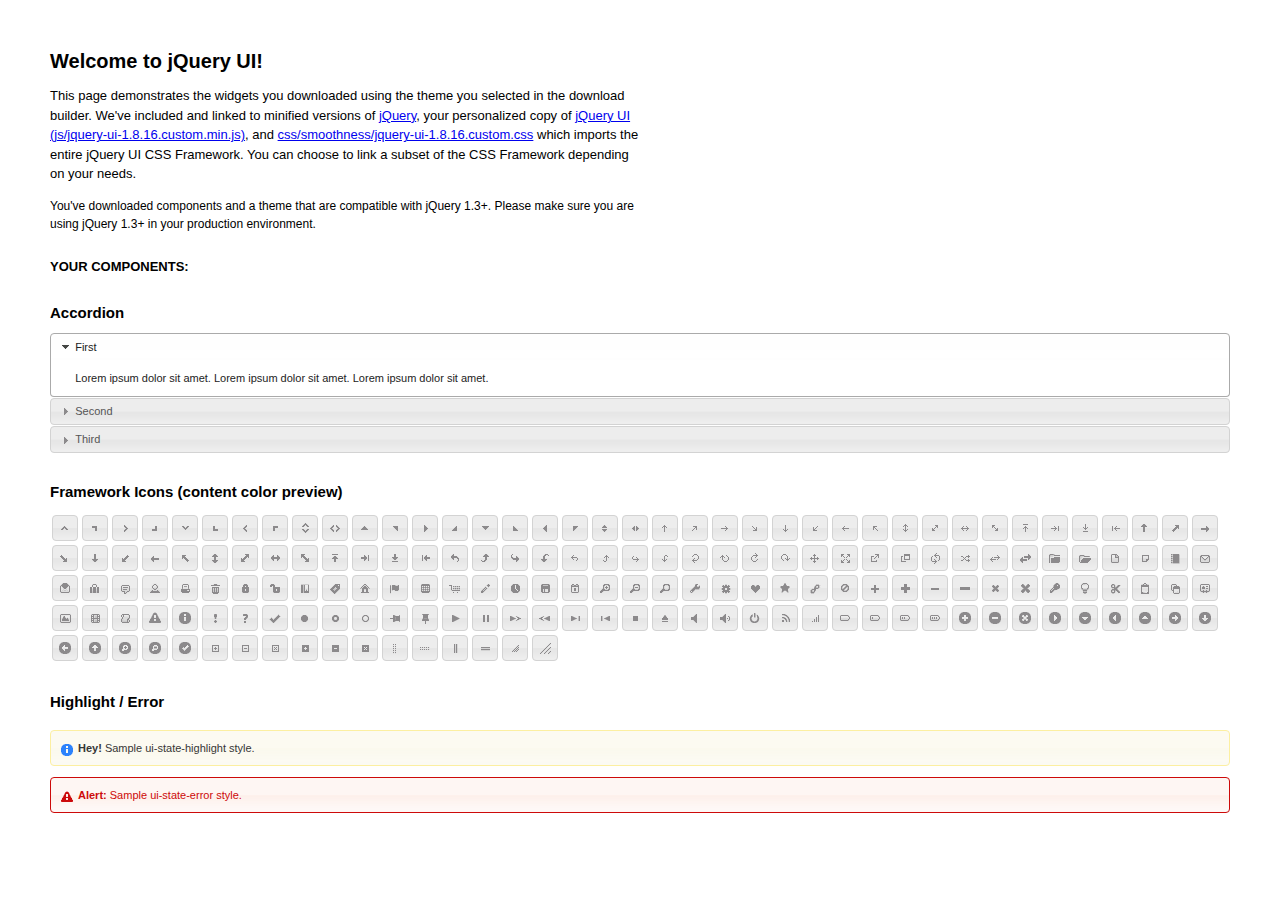
<file: js/jquery-ui-1.8.16.custom/index.html>
<!DOCTYPE html>
<html>
	<head>
		<meta http-equiv="Content-Type" content="text/html; charset=iso-8859-1" />
		<title>jQuery UI Example Page</title>
		<link type="text/css" href="css/smoothness/jquery-ui-1.8.16.custom.css" rel="stylesheet" />	
		<script type="text/javascript" src="js/jquery-1.6.2.min.js"></script>
		<script type="text/javascript" src="js/jquery-ui-1.8.16.custom.min.js"></script>
		<script type="text/javascript">
			$(function(){

				// Accordion
				$("#accordion").accordion({ header: "h3" });
				
				//hover states on the static widgets
				$('#dialog_link, ul#icons li').hover(
					function() { $(this).addClass('ui-state-hover'); }, 
					function() { $(this).removeClass('ui-state-hover'); }
				);
				
			});
		</script>
		<style type="text/css">
			/*demo page css*/
			body{ font: 62.5% "Trebuchet MS", sans-serif; margin: 50px;}
			.demoHeaders { margin-top: 2em; }
			#dialog_link {padding: .4em 1em .4em 20px;text-decoration: none;position: relative;}
			#dialog_link span.ui-icon {margin: 0 5px 0 0;position: absolute;left: .2em;top: 50%;margin-top: -8px;}
			ul#icons {margin: 0; padding: 0;}
			ul#icons li {margin: 2px; position: relative; padding: 4px 0; cursor: pointer; float: left;  list-style: none;}
			ul#icons span.ui-icon {float: left; margin: 0 4px;}
		</style>	
	</head>
	<body>
	<h1>Welcome to jQuery UI!</h1>
	<p style="font-size: 1.3em; line-height: 1.5; margin: 1em 0; width: 50%;">This page demonstrates the widgets you downloaded using the theme you selected in the download builder. We've included and linked to minified versions of <a href="js/jquery-1.6.2.min.js">jQuery</a>, your personalized copy of <a href="js/jquery-ui-1.8.16.custom.min.js">jQuery UI (js/jquery-ui-1.8.16.custom.min.js)</a>, and <a href="css/smoothness/jquery-ui-1.8.16.custom.css">css/smoothness/jquery-ui-1.8.16.custom.css</a> which imports the entire jQuery UI CSS Framework. You can choose to link a subset of the CSS Framework depending on your needs. </p>
	<p style="font-size: 1.2em; line-height: 1.5; margin: 1em 0; width: 50%;">You've downloaded components and a theme that are compatible with jQuery 1.3+. Please make sure you are using jQuery 1.3+ in your production environment.</p>	

	<p style="font-weight: bold; margin: 2em 0 1em; font-size: 1.3em;">YOUR COMPONENTS:</p>
		
		<!-- Accordion -->
		<h2 class="demoHeaders">Accordion</h2>
		<div id="accordion">
			<div>
				<h3><a href="#">First</a></h3>
				<div>Lorem ipsum dolor sit amet. Lorem ipsum dolor sit amet. Lorem ipsum dolor sit amet.</div>
			</div>
			<div>
				<h3><a href="#">Second</a></h3>
				<div>Phasellus mattis tincidunt nibh.</div>
			</div>
			<div>
				<h3><a href="#">Third</a></h3>
				<div>Nam dui erat, auctor a, dignissim quis.</div>
			</div>
		</div>
			
				
				
		<h2 class="demoHeaders">Framework Icons (content color preview)</h2>
		<ul id="icons" class="ui-widget ui-helper-clearfix">
		
		<li class="ui-state-default ui-corner-all" title=".ui-icon-carat-1-n"><span class="ui-icon ui-icon-carat-1-n"></span></li>
		<li class="ui-state-default ui-corner-all" title=".ui-icon-carat-1-ne"><span class="ui-icon ui-icon-carat-1-ne"></span></li>
		<li class="ui-state-default ui-corner-all" title=".ui-icon-carat-1-e"><span class="ui-icon ui-icon-carat-1-e"></span></li>
		
		<li class="ui-state-default ui-corner-all" title=".ui-icon-carat-1-se"><span class="ui-icon ui-icon-carat-1-se"></span></li>
		<li class="ui-state-default ui-corner-all" title=".ui-icon-carat-1-s"><span class="ui-icon ui-icon-carat-1-s"></span></li>
		<li class="ui-state-default ui-corner-all" title=".ui-icon-carat-1-sw"><span class="ui-icon ui-icon-carat-1-sw"></span></li>
		<li class="ui-state-default ui-corner-all" title=".ui-icon-carat-1-w"><span class="ui-icon ui-icon-carat-1-w"></span></li>
		<li class="ui-state-default ui-corner-all" title=".ui-icon-carat-1-nw"><span class="ui-icon ui-icon-carat-1-nw"></span></li>
		<li class="ui-state-default ui-corner-all" title=".ui-icon-carat-2-n-s"><span class="ui-icon ui-icon-carat-2-n-s"></span></li>
		<li class="ui-state-default ui-corner-all" title=".ui-icon-carat-2-e-w"><span class="ui-icon ui-icon-carat-2-e-w"></span></li>
		<li class="ui-state-default ui-corner-all" title=".ui-icon-triangle-1-n"><span class="ui-icon ui-icon-triangle-1-n"></span></li>
		<li class="ui-state-default ui-corner-all" title=".ui-icon-triangle-1-ne"><span class="ui-icon ui-icon-triangle-1-ne"></span></li>
		
		<li class="ui-state-default ui-corner-all" title=".ui-icon-triangle-1-e"><span class="ui-icon ui-icon-triangle-1-e"></span></li>
		<li class="ui-state-default ui-corner-all" title=".ui-icon-triangle-1-se"><span class="ui-icon ui-icon-triangle-1-se"></span></li>
		<li class="ui-state-default ui-corner-all" title=".ui-icon-triangle-1-s"><span class="ui-icon ui-icon-triangle-1-s"></span></li>
		<li class="ui-state-default ui-corner-all" title=".ui-icon-triangle-1-sw"><span class="ui-icon ui-icon-triangle-1-sw"></span></li>
		<li class="ui-state-default ui-corner-all" title=".ui-icon-triangle-1-w"><span class="ui-icon ui-icon-triangle-1-w"></span></li>
		<li class="ui-state-default ui-corner-all" title=".ui-icon-triangle-1-nw"><span class="ui-icon ui-icon-triangle-1-nw"></span></li>
		<li class="ui-state-default ui-corner-all" title=".ui-icon-triangle-2-n-s"><span class="ui-icon ui-icon-triangle-2-n-s"></span></li>
		<li class="ui-state-default ui-corner-all" title=".ui-icon-triangle-2-e-w"><span class="ui-icon ui-icon-triangle-2-e-w"></span></li>
		<li class="ui-state-default ui-corner-all" title=".ui-icon-arrow-1-n"><span class="ui-icon ui-icon-arrow-1-n"></span></li>
		
		<li class="ui-state-default ui-corner-all" title=".ui-icon-arrow-1-ne"><span class="ui-icon ui-icon-arrow-1-ne"></span></li>
		<li class="ui-state-default ui-corner-all" title=".ui-icon-arrow-1-e"><span class="ui-icon ui-icon-arrow-1-e"></span></li>
		<li class="ui-state-default ui-corner-all" title=".ui-icon-arrow-1-se"><span class="ui-icon ui-icon-arrow-1-se"></span></li>
		<li class="ui-state-default ui-corner-all" title=".ui-icon-arrow-1-s"><span class="ui-icon ui-icon-arrow-1-s"></span></li>
		<li class="ui-state-default ui-corner-all" title=".ui-icon-arrow-1-sw"><span class="ui-icon ui-icon-arrow-1-sw"></span></li>
		<li class="ui-state-default ui-corner-all" title=".ui-icon-arrow-1-w"><span class="ui-icon ui-icon-arrow-1-w"></span></li>
		<li class="ui-state-default ui-corner-all" title=".ui-icon-arrow-1-nw"><span class="ui-icon ui-icon-arrow-1-nw"></span></li>
		<li class="ui-state-default ui-corner-all" title=".ui-icon-arrow-2-n-s"><span class="ui-icon ui-icon-arrow-2-n-s"></span></li>
		<li class="ui-state-default ui-corner-all" title=".ui-icon-arrow-2-ne-sw"><span class="ui-icon ui-icon-arrow-2-ne-sw"></span></li>
		
		<li class="ui-state-default ui-corner-all" title=".ui-icon-arrow-2-e-w"><span class="ui-icon ui-icon-arrow-2-e-w"></span></li>
		<li class="ui-state-default ui-corner-all" title=".ui-icon-arrow-2-se-nw"><span class="ui-icon ui-icon-arrow-2-se-nw"></span></li>
		<li class="ui-state-default ui-corner-all" title=".ui-icon-arrowstop-1-n"><span class="ui-icon ui-icon-arrowstop-1-n"></span></li>
		<li class="ui-state-default ui-corner-all" title=".ui-icon-arrowstop-1-e"><span class="ui-icon ui-icon-arrowstop-1-e"></span></li>
		<li class="ui-state-default ui-corner-all" title=".ui-icon-arrowstop-1-s"><span class="ui-icon ui-icon-arrowstop-1-s"></span></li>
		<li class="ui-state-default ui-corner-all" title=".ui-icon-arrowstop-1-w"><span class="ui-icon ui-icon-arrowstop-1-w"></span></li>
		<li class="ui-state-default ui-corner-all" title=".ui-icon-arrowthick-1-n"><span class="ui-icon ui-icon-arrowthick-1-n"></span></li>
		<li class="ui-state-default ui-corner-all" title=".ui-icon-arrowthick-1-ne"><span class="ui-icon ui-icon-arrowthick-1-ne"></span></li>
		<li class="ui-state-default ui-corner-all" title=".ui-icon-arrowthick-1-e"><span class="ui-icon ui-icon-arrowthick-1-e"></span></li>
		
		<li class="ui-state-default ui-corner-all" title=".ui-icon-arrowthick-1-se"><span class="ui-icon ui-icon-arrowthick-1-se"></span></li>
		<li class="ui-state-default ui-corner-all" title=".ui-icon-arrowthick-1-s"><span class="ui-icon ui-icon-arrowthick-1-s"></span></li>
		<li class="ui-state-default ui-corner-all" title=".ui-icon-arrowthick-1-sw"><span class="ui-icon ui-icon-arrowthick-1-sw"></span></li>
		<li class="ui-state-default ui-corner-all" title=".ui-icon-arrowthick-1-w"><span class="ui-icon ui-icon-arrowthick-1-w"></span></li>
		<li class="ui-state-default ui-corner-all" title=".ui-icon-arrowthick-1-nw"><span class="ui-icon ui-icon-arrowthick-1-nw"></span></li>
		<li class="ui-state-default ui-corner-all" title=".ui-icon-arrowthick-2-n-s"><span class="ui-icon ui-icon-arrowthick-2-n-s"></span></li>
		<li class="ui-state-default ui-corner-all" title=".ui-icon-arrowthick-2-ne-sw"><span class="ui-icon ui-icon-arrowthick-2-ne-sw"></span></li>
		<li class="ui-state-default ui-corner-all" title=".ui-icon-arrowthick-2-e-w"><span class="ui-icon ui-icon-arrowthick-2-e-w"></span></li>
		<li class="ui-state-default ui-corner-all" title=".ui-icon-arrowthick-2-se-nw"><span class="ui-icon ui-icon-arrowthick-2-se-nw"></span></li>
		
		<li class="ui-state-default ui-corner-all" title=".ui-icon-arrowthickstop-1-n"><span class="ui-icon ui-icon-arrowthickstop-1-n"></span></li>
		<li class="ui-state-default ui-corner-all" title=".ui-icon-arrowthickstop-1-e"><span class="ui-icon ui-icon-arrowthickstop-1-e"></span></li>
		<li class="ui-state-default ui-corner-all" title=".ui-icon-arrowthickstop-1-s"><span class="ui-icon ui-icon-arrowthickstop-1-s"></span></li>
		<li class="ui-state-default ui-corner-all" title=".ui-icon-arrowthickstop-1-w"><span class="ui-icon ui-icon-arrowthickstop-1-w"></span></li>
		<li class="ui-state-default ui-corner-all" title=".ui-icon-arrowreturnthick-1-w"><span class="ui-icon ui-icon-arrowreturnthick-1-w"></span></li>
		<li class="ui-state-default ui-corner-all" title=".ui-icon-arrowreturnthick-1-n"><span class="ui-icon ui-icon-arrowreturnthick-1-n"></span></li>
		<li class="ui-state-default ui-corner-all" title=".ui-icon-arrowreturnthick-1-e"><span class="ui-icon ui-icon-arrowreturnthick-1-e"></span></li>
		<li class="ui-state-default ui-corner-all" title=".ui-icon-arrowreturnthick-1-s"><span class="ui-icon ui-icon-arrowreturnthick-1-s"></span></li>
		<li class="ui-state-default ui-corner-all" title=".ui-icon-arrowreturn-1-w"><span class="ui-icon ui-icon-arrowreturn-1-w"></span></li>
		
		<li class="ui-state-default ui-corner-all" title=".ui-icon-arrowreturn-1-n"><span class="ui-icon ui-icon-arrowreturn-1-n"></span></li>
		<li class="ui-state-default ui-corner-all" title=".ui-icon-arrowreturn-1-e"><span class="ui-icon ui-icon-arrowreturn-1-e"></span></li>
		<li class="ui-state-default ui-corner-all" title=".ui-icon-arrowreturn-1-s"><span class="ui-icon ui-icon-arrowreturn-1-s"></span></li>
		<li class="ui-state-default ui-corner-all" title=".ui-icon-arrowrefresh-1-w"><span class="ui-icon ui-icon-arrowrefresh-1-w"></span></li>
		<li class="ui-state-default ui-corner-all" title=".ui-icon-arrowrefresh-1-n"><span class="ui-icon ui-icon-arrowrefresh-1-n"></span></li>
		<li class="ui-state-default ui-corner-all" title=".ui-icon-arrowrefresh-1-e"><span class="ui-icon ui-icon-arrowrefresh-1-e"></span></li>
		<li class="ui-state-default ui-corner-all" title=".ui-icon-arrowrefresh-1-s"><span class="ui-icon ui-icon-arrowrefresh-1-s"></span></li>
		<li class="ui-state-default ui-corner-all" title=".ui-icon-arrow-4"><span class="ui-icon ui-icon-arrow-4"></span></li>
		<li class="ui-state-default ui-corner-all" title=".ui-icon-arrow-4-diag"><span class="ui-icon ui-icon-arrow-4-diag"></span></li>
		
		<li class="ui-state-default ui-corner-all" title=".ui-icon-extlink"><span class="ui-icon ui-icon-extlink"></span></li>
		<li class="ui-state-default ui-corner-all" title=".ui-icon-newwin"><span class="ui-icon ui-icon-newwin"></span></li>
		<li class="ui-state-default ui-corner-all" title=".ui-icon-refresh"><span class="ui-icon ui-icon-refresh"></span></li>
		<li class="ui-state-default ui-corner-all" title=".ui-icon-shuffle"><span class="ui-icon ui-icon-shuffle"></span></li>
		<li class="ui-state-default ui-corner-all" title=".ui-icon-transfer-e-w"><span class="ui-icon ui-icon-transfer-e-w"></span></li>
		<li class="ui-state-default ui-corner-all" title=".ui-icon-transferthick-e-w"><span class="ui-icon ui-icon-transferthick-e-w"></span></li>
		<li class="ui-state-default ui-corner-all" title=".ui-icon-folder-collapsed"><span class="ui-icon ui-icon-folder-collapsed"></span></li>
		<li class="ui-state-default ui-corner-all" title=".ui-icon-folder-open"><span class="ui-icon ui-icon-folder-open"></span></li>
		<li class="ui-state-default ui-corner-all" title=".ui-icon-document"><span class="ui-icon ui-icon-document"></span></li>
		
		<li class="ui-state-default ui-corner-all" title=".ui-icon-document-b"><span class="ui-icon ui-icon-document-b"></span></li>
		<li class="ui-state-default ui-corner-all" title=".ui-icon-note"><span class="ui-icon ui-icon-note"></span></li>
		<li class="ui-state-default ui-corner-all" title=".ui-icon-mail-closed"><span class="ui-icon ui-icon-mail-closed"></span></li>
		<li class="ui-state-default ui-corner-all" title=".ui-icon-mail-open"><span class="ui-icon ui-icon-mail-open"></span></li>
		<li class="ui-state-default ui-corner-all" title=".ui-icon-suitcase"><span class="ui-icon ui-icon-suitcase"></span></li>
		<li class="ui-state-default ui-corner-all" title=".ui-icon-comment"><span class="ui-icon ui-icon-comment"></span></li>
		<li class="ui-state-default ui-corner-all" title=".ui-icon-person"><span class="ui-icon ui-icon-person"></span></li>
		<li class="ui-state-default ui-corner-all" title=".ui-icon-print"><span class="ui-icon ui-icon-print"></span></li>
		<li class="ui-state-default ui-corner-all" title=".ui-icon-trash"><span class="ui-icon ui-icon-trash"></span></li>
		
		<li class="ui-state-default ui-corner-all" title=".ui-icon-locked"><span class="ui-icon ui-icon-locked"></span></li>
		<li class="ui-state-default ui-corner-all" title=".ui-icon-unlocked"><span class="ui-icon ui-icon-unlocked"></span></li>
		<li class="ui-state-default ui-corner-all" title=".ui-icon-bookmark"><span class="ui-icon ui-icon-bookmark"></span></li>
		<li class="ui-state-default ui-corner-all" title=".ui-icon-tag"><span class="ui-icon ui-icon-tag"></span></li>
		<li class="ui-state-default ui-corner-all" title=".ui-icon-home"><span class="ui-icon ui-icon-home"></span></li>
		<li class="ui-state-default ui-corner-all" title=".ui-icon-flag"><span class="ui-icon ui-icon-flag"></span></li>
		<li class="ui-state-default ui-corner-all" title=".ui-icon-calculator"><span class="ui-icon ui-icon-calculator"></span></li>
		<li class="ui-state-default ui-corner-all" title=".ui-icon-cart"><span class="ui-icon ui-icon-cart"></span></li>
		<li class="ui-state-default ui-corner-all" title=".ui-icon-pencil"><span class="ui-icon ui-icon-pencil"></span></li>
		
		<li class="ui-state-default ui-corner-all" title=".ui-icon-clock"><span class="ui-icon ui-icon-clock"></span></li>
		<li class="ui-state-default ui-corner-all" title=".ui-icon-disk"><span class="ui-icon ui-icon-disk"></span></li>
		<li class="ui-state-default ui-corner-all" title=".ui-icon-calendar"><span class="ui-icon ui-icon-calendar"></span></li>
		<li class="ui-state-default ui-corner-all" title=".ui-icon-zoomin"><span class="ui-icon ui-icon-zoomin"></span></li>
		<li class="ui-state-default ui-corner-all" title=".ui-icon-zoomout"><span class="ui-icon ui-icon-zoomout"></span></li>
		<li class="ui-state-default ui-corner-all" title=".ui-icon-search"><span class="ui-icon ui-icon-search"></span></li>
		<li class="ui-state-default ui-corner-all" title=".ui-icon-wrench"><span class="ui-icon ui-icon-wrench"></span></li>
		<li class="ui-state-default ui-corner-all" title=".ui-icon-gear"><span class="ui-icon ui-icon-gear"></span></li>
		<li class="ui-state-default ui-corner-all" title=".ui-icon-heart"><span class="ui-icon ui-icon-heart"></span></li>
		
		<li class="ui-state-default ui-corner-all" title=".ui-icon-star"><span class="ui-icon ui-icon-star"></span></li>
		<li class="ui-state-default ui-corner-all" title=".ui-icon-link"><span class="ui-icon ui-icon-link"></span></li>
		<li class="ui-state-default ui-corner-all" title=".ui-icon-cancel"><span class="ui-icon ui-icon-cancel"></span></li>
		<li class="ui-state-default ui-corner-all" title=".ui-icon-plus"><span class="ui-icon ui-icon-plus"></span></li>
		<li class="ui-state-default ui-corner-all" title=".ui-icon-plusthick"><span class="ui-icon ui-icon-plusthick"></span></li>
		<li class="ui-state-default ui-corner-all" title=".ui-icon-minus"><span class="ui-icon ui-icon-minus"></span></li>
		<li class="ui-state-default ui-corner-all" title=".ui-icon-minusthick"><span class="ui-icon ui-icon-minusthick"></span></li>
		<li class="ui-state-default ui-corner-all" title=".ui-icon-close"><span class="ui-icon ui-icon-close"></span></li>
		<li class="ui-state-default ui-corner-all" title=".ui-icon-closethick"><span class="ui-icon ui-icon-closethick"></span></li>
		
		<li class="ui-state-default ui-corner-all" title=".ui-icon-key"><span class="ui-icon ui-icon-key"></span></li>
		<li class="ui-state-default ui-corner-all" title=".ui-icon-lightbulb"><span class="ui-icon ui-icon-lightbulb"></span></li>
		<li class="ui-state-default ui-corner-all" title=".ui-icon-scissors"><span class="ui-icon ui-icon-scissors"></span></li>
		<li class="ui-state-default ui-corner-all" title=".ui-icon-clipboard"><span class="ui-icon ui-icon-clipboard"></span></li>
		<li class="ui-state-default ui-corner-all" title=".ui-icon-copy"><span class="ui-icon ui-icon-copy"></span></li>
		<li class="ui-state-default ui-corner-all" title=".ui-icon-contact"><span class="ui-icon ui-icon-contact"></span></li>
		<li class="ui-state-default ui-corner-all" title=".ui-icon-image"><span class="ui-icon ui-icon-image"></span></li>
		<li class="ui-state-default ui-corner-all" title=".ui-icon-video"><span class="ui-icon ui-icon-video"></span></li>
		<li class="ui-state-default ui-corner-all" title=".ui-icon-script"><span class="ui-icon ui-icon-script"></span></li>
		<li class="ui-state-default ui-corner-all" title=".ui-icon-alert"><span class="ui-icon ui-icon-alert"></span></li>
		
		<li class="ui-state-default ui-corner-all" title=".ui-icon-info"><span class="ui-icon ui-icon-info"></span></li>
		<li class="ui-state-default ui-corner-all" title=".ui-icon-notice"><span class="ui-icon ui-icon-notice"></span></li>
		<li class="ui-state-default ui-corner-all" title=".ui-icon-help"><span class="ui-icon ui-icon-help"></span></li>
		<li class="ui-state-default ui-corner-all" title=".ui-icon-check"><span class="ui-icon ui-icon-check"></span></li>
		<li class="ui-state-default ui-corner-all" title=".ui-icon-bullet"><span class="ui-icon ui-icon-bullet"></span></li>
		<li class="ui-state-default ui-corner-all" title=".ui-icon-radio-off"><span class="ui-icon ui-icon-radio-off"></span></li>
		<li class="ui-state-default ui-corner-all" title=".ui-icon-radio-on"><span class="ui-icon ui-icon-radio-on"></span></li>
		<li class="ui-state-default ui-corner-all" title=".ui-icon-pin-w"><span class="ui-icon ui-icon-pin-w"></span></li>
		<li class="ui-state-default ui-corner-all" title=".ui-icon-pin-s"><span class="ui-icon ui-icon-pin-s"></span></li>
		<li class="ui-state-default ui-corner-all" title=".ui-icon-play"><span class="ui-icon ui-icon-play"></span></li>
		<li class="ui-state-default ui-corner-all" title=".ui-icon-pause"><span class="ui-icon ui-icon-pause"></span></li>
		
		<li class="ui-state-default ui-corner-all" title=".ui-icon-seek-next"><span class="ui-icon ui-icon-seek-next"></span></li>
		<li class="ui-state-default ui-corner-all" title=".ui-icon-seek-prev"><span class="ui-icon ui-icon-seek-prev"></span></li>
		<li class="ui-state-default ui-corner-all" title=".ui-icon-seek-end"><span class="ui-icon ui-icon-seek-end"></span></li>
		<li class="ui-state-default ui-corner-all" title=".ui-icon-seek-first"><span class="ui-icon ui-icon-seek-first"></span></li>
		<li class="ui-state-default ui-corner-all" title=".ui-icon-stop"><span class="ui-icon ui-icon-stop"></span></li>
		<li class="ui-state-default ui-corner-all" title=".ui-icon-eject"><span class="ui-icon ui-icon-eject"></span></li>
		<li class="ui-state-default ui-corner-all" title=".ui-icon-volume-off"><span class="ui-icon ui-icon-volume-off"></span></li>
		<li class="ui-state-default ui-corner-all" title=".ui-icon-volume-on"><span class="ui-icon ui-icon-volume-on"></span></li>
		<li class="ui-state-default ui-corner-all" title=".ui-icon-power"><span class="ui-icon ui-icon-power"></span></li>
		
		<li class="ui-state-default ui-corner-all" title=".ui-icon-signal-diag"><span class="ui-icon ui-icon-signal-diag"></span></li>
		<li class="ui-state-default ui-corner-all" title=".ui-icon-signal"><span class="ui-icon ui-icon-signal"></span></li>
		<li class="ui-state-default ui-corner-all" title=".ui-icon-battery-0"><span class="ui-icon ui-icon-battery-0"></span></li>
		<li class="ui-state-default ui-corner-all" title=".ui-icon-battery-1"><span class="ui-icon ui-icon-battery-1"></span></li>
		<li class="ui-state-default ui-corner-all" title=".ui-icon-battery-2"><span class="ui-icon ui-icon-battery-2"></span></li>
		<li class="ui-state-default ui-corner-all" title=".ui-icon-battery-3"><span class="ui-icon ui-icon-battery-3"></span></li>
		<li class="ui-state-default ui-corner-all" title=".ui-icon-circle-plus"><span class="ui-icon ui-icon-circle-plus"></span></li>
		<li class="ui-state-default ui-corner-all" title=".ui-icon-circle-minus"><span class="ui-icon ui-icon-circle-minus"></span></li>
		<li class="ui-state-default ui-corner-all" title=".ui-icon-circle-close"><span class="ui-icon ui-icon-circle-close"></span></li>
		
		<li class="ui-state-default ui-corner-all" title=".ui-icon-circle-triangle-e"><span class="ui-icon ui-icon-circle-triangle-e"></span></li>
		<li class="ui-state-default ui-corner-all" title=".ui-icon-circle-triangle-s"><span class="ui-icon ui-icon-circle-triangle-s"></span></li>
		<li class="ui-state-default ui-corner-all" title=".ui-icon-circle-triangle-w"><span class="ui-icon ui-icon-circle-triangle-w"></span></li>
		<li class="ui-state-default ui-corner-all" title=".ui-icon-circle-triangle-n"><span class="ui-icon ui-icon-circle-triangle-n"></span></li>
		<li class="ui-state-default ui-corner-all" title=".ui-icon-circle-arrow-e"><span class="ui-icon ui-icon-circle-arrow-e"></span></li>
		<li class="ui-state-default ui-corner-all" title=".ui-icon-circle-arrow-s"><span class="ui-icon ui-icon-circle-arrow-s"></span></li>
		<li class="ui-state-default ui-corner-all" title=".ui-icon-circle-arrow-w"><span class="ui-icon ui-icon-circle-arrow-w"></span></li>
		<li class="ui-state-default ui-corner-all" title=".ui-icon-circle-arrow-n"><span class="ui-icon ui-icon-circle-arrow-n"></span></li>
		<li class="ui-state-default ui-corner-all" title=".ui-icon-circle-zoomin"><span class="ui-icon ui-icon-circle-zoomin"></span></li>
		
		<li class="ui-state-default ui-corner-all" title=".ui-icon-circle-zoomout"><span class="ui-icon ui-icon-circle-zoomout"></span></li>
		<li class="ui-state-default ui-corner-all" title=".ui-icon-circle-check"><span class="ui-icon ui-icon-circle-check"></span></li>
		<li class="ui-state-default ui-corner-all" title=".ui-icon-circlesmall-plus"><span class="ui-icon ui-icon-circlesmall-plus"></span></li>
		<li class="ui-state-default ui-corner-all" title=".ui-icon-circlesmall-minus"><span class="ui-icon ui-icon-circlesmall-minus"></span></li>
		<li class="ui-state-default ui-corner-all" title=".ui-icon-circlesmall-close"><span class="ui-icon ui-icon-circlesmall-close"></span></li>
		<li class="ui-state-default ui-corner-all" title=".ui-icon-squaresmall-plus"><span class="ui-icon ui-icon-squaresmall-plus"></span></li>
		<li class="ui-state-default ui-corner-all" title=".ui-icon-squaresmall-minus"><span class="ui-icon ui-icon-squaresmall-minus"></span></li>
		<li class="ui-state-default ui-corner-all" title=".ui-icon-squaresmall-close"><span class="ui-icon ui-icon-squaresmall-close"></span></li>
		<li class="ui-state-default ui-corner-all" title=".ui-icon-grip-dotted-vertical"><span class="ui-icon ui-icon-grip-dotted-vertical"></span></li>
		
		<li class="ui-state-default ui-corner-all" title=".ui-icon-grip-dotted-horizontal"><span class="ui-icon ui-icon-grip-dotted-horizontal"></span></li>
		<li class="ui-state-default ui-corner-all" title=".ui-icon-grip-solid-vertical"><span class="ui-icon ui-icon-grip-solid-vertical"></span></li>
		<li class="ui-state-default ui-corner-all" title=".ui-icon-grip-solid-horizontal"><span class="ui-icon ui-icon-grip-solid-horizontal"></span></li>
		<li class="ui-state-default ui-corner-all" title=".ui-icon-gripsmall-diagonal-se"><span class="ui-icon ui-icon-gripsmall-diagonal-se"></span></li>
		<li class="ui-state-default ui-corner-all" title=".ui-icon-grip-diagonal-se"><span class="ui-icon ui-icon-grip-diagonal-se"></span></li>
		</ul>

			
		<!-- Highlight / Error -->
		<h2 class="demoHeaders">Highlight / Error</h2>
		<div class="ui-widget">
			<div class="ui-state-highlight ui-corner-all" style="margin-top: 20px; padding: 0 .7em;"> 
				<p><span class="ui-icon ui-icon-info" style="float: left; margin-right: .3em;"></span>
				<strong>Hey!</strong> Sample ui-state-highlight style.</p>
			</div>
		</div>
		<br/>
		<div class="ui-widget">
			<div class="ui-state-error ui-corner-all" style="padding: 0 .7em;"> 
				<p><span class="ui-icon ui-icon-alert" style="float: left; margin-right: .3em;"></span> 
				<strong>Alert:</strong> Sample ui-state-error style.</p>
			</div>
		</div>

	</body>
</html>
</file>
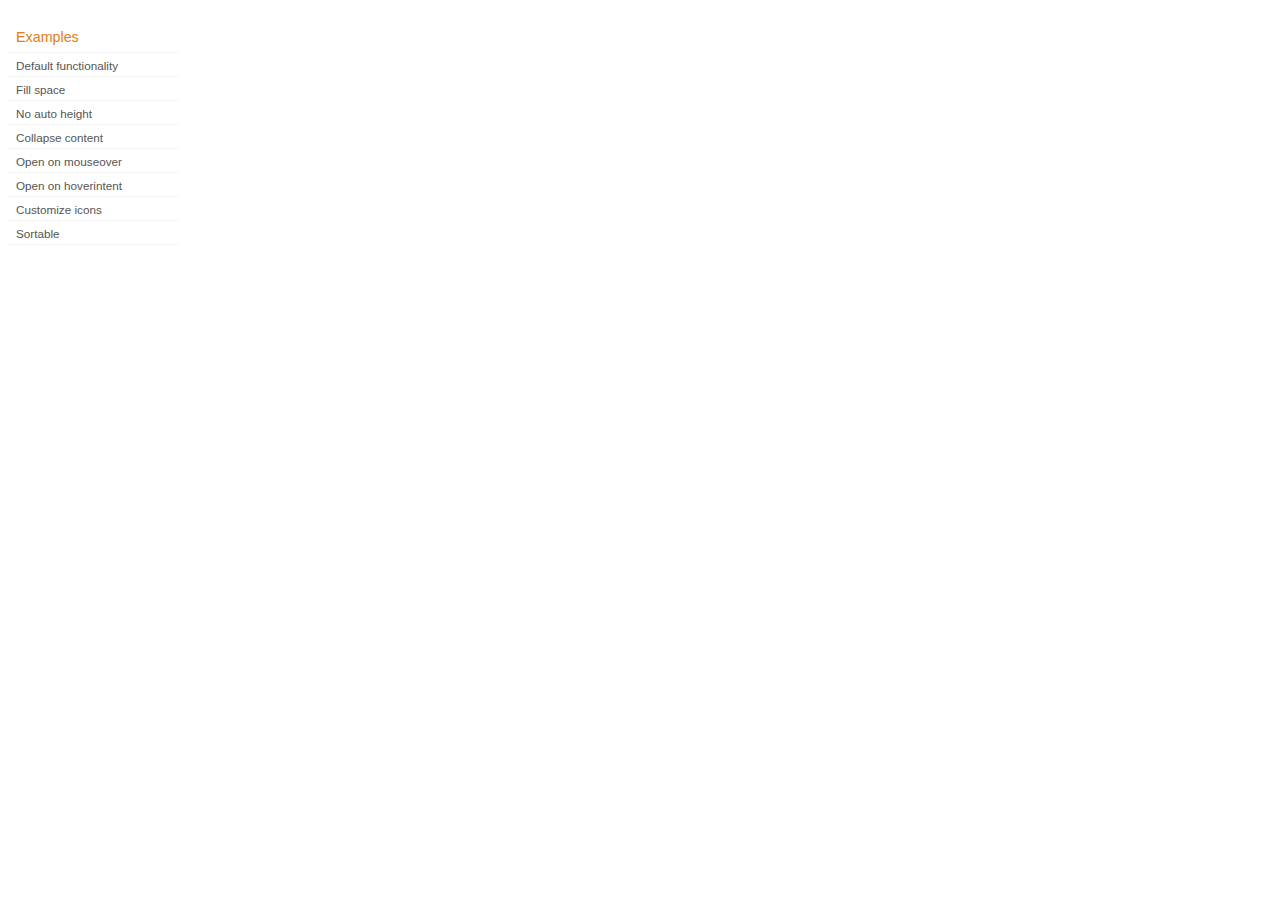
<file: js/jquery-ui-1.8.16.custom/development-bundle/demos/accordion/index.html>
<!DOCTYPE html>
<html lang="en">
<head>
	<meta charset="utf-8">
	<title>jQuery UI Accordion Demos</title>
	<link rel="stylesheet" href="../demos.css">
</head>
<body>

<div class="demos-nav">
	<h4>Examples</h4>
	<ul>
		<li class="demo-config-on"><a href="default.html">Default functionality</a></li>
		<li><a href="fillspace.html">Fill space</a></li>
		<li><a href="no-auto-height.html">No auto height</a></li>
		<li><a href="collapsible.html">Collapse content</a></li>
		<li><a href="mouseover.html">Open on mouseover</a></li>
		<li><a href="hoverintent.html">Open on hoverintent</a></li>
		<li><a href="custom-icons.html">Customize icons</a></li>
		<li><a href="sortable.html">Sortable</a></li>
	</ul>
</div>

</body>
</html>
</file>
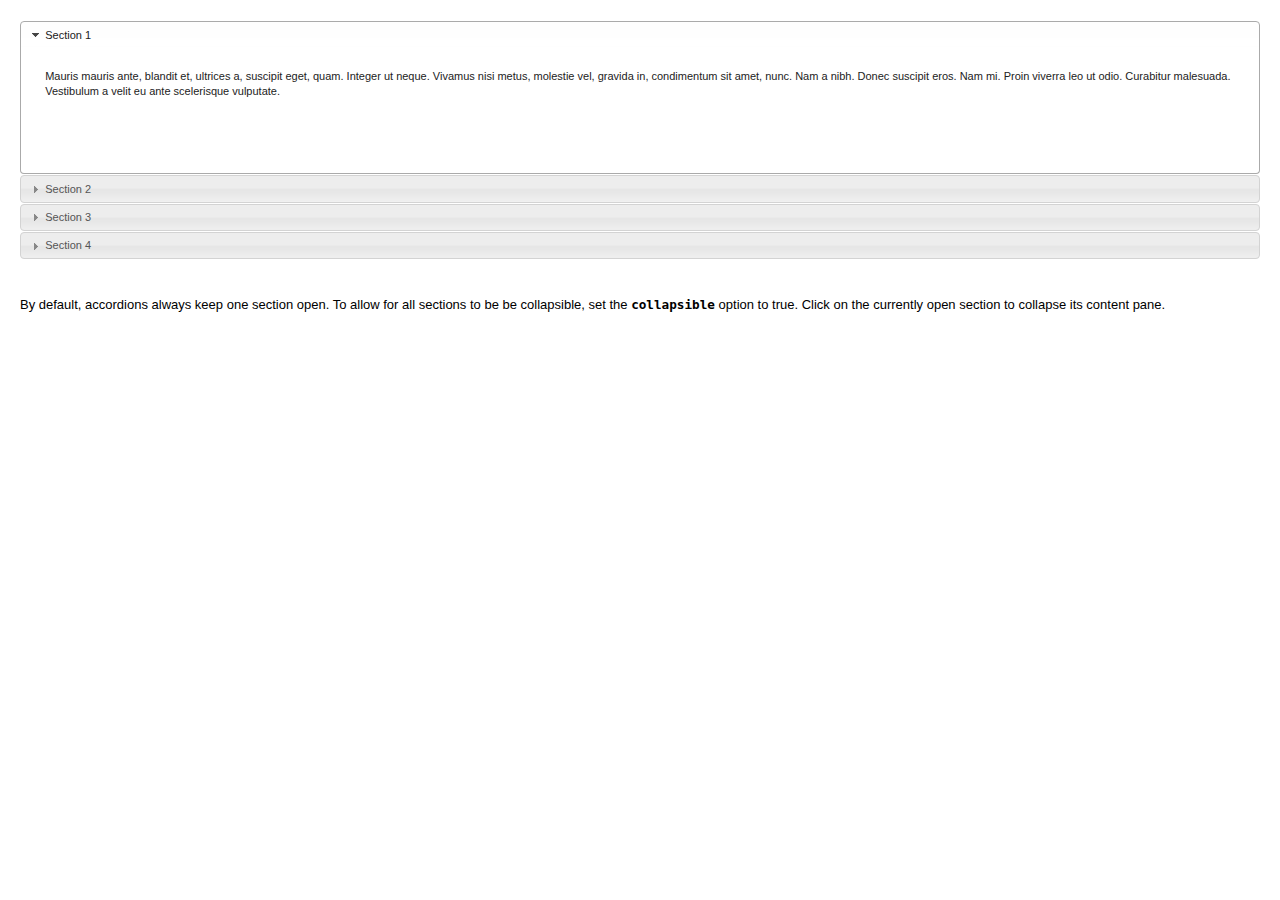
<file: js/jquery-ui-1.8.16.custom/development-bundle/demos/accordion/collapsible.html>
<!DOCTYPE html>
<html lang="en">
<head>
	<meta charset="utf-8">
	<title>jQuery UI Accordion - Collapse content</title>
	<link rel="stylesheet" href="../../themes/base/jquery.ui.all.css">
	<script src="../../jquery-1.6.2.js"></script>
	<script src="../../ui/jquery.ui.core.js"></script>
	<script src="../../ui/jquery.ui.widget.js"></script>
	<script src="../../ui/jquery.ui.accordion.js"></script>
	<link rel="stylesheet" href="../demos.css">
	<script>
	$(function() {
		$( "#accordion" ).accordion({
			collapsible: true
		});
	});
	</script>
</head>
<body>

<div class="demo">

<div id="accordion">
	<h3><a href="#">Section 1</a></h3>
	<div>
		<p>Mauris mauris ante, blandit et, ultrices a, suscipit eget, quam. Integer ut neque. Vivamus nisi metus, molestie vel, gravida in, condimentum sit amet, nunc. Nam a nibh. Donec suscipit eros. Nam mi. Proin viverra leo ut odio. Curabitur malesuada. Vestibulum a velit eu ante scelerisque vulputate.</p>
	</div>
	<h3><a href="#">Section 2</a></h3>
	<div>
		<p>Sed non urna. Donec et ante. Phasellus eu ligula. Vestibulum sit amet purus. Vivamus hendrerit, dolor at aliquet laoreet, mauris turpis porttitor velit, faucibus interdum tellus libero ac justo. Vivamus non quam. In suscipit faucibus urna. </p>
	</div>
	<h3><a href="#">Section 3</a></h3>
	<div>
		<p>Nam enim risus, molestie et, porta ac, aliquam ac, risus. Quisque lobortis. Phasellus pellentesque purus in massa. Aenean in pede. Phasellus ac libero ac tellus pellentesque semper. Sed ac felis. Sed commodo, magna quis lacinia ornare, quam ante aliquam nisi, eu iaculis leo purus venenatis dui. </p>
		<ul>
			<li>List item one</li>
			<li>List item two</li>
			<li>List item three</li>
		</ul>
	</div>
	<h3><a href="#">Section 4</a></h3>
	<div>
		<p>Cras dictum. Pellentesque habitant morbi tristique senectus et netus et malesuada fames ac turpis egestas. Vestibulum ante ipsum primis in faucibus orci luctus et ultrices posuere cubilia Curae; Aenean lacinia mauris vel est. </p><p>Suspendisse eu nisl. Nullam ut libero. Integer dignissim consequat lectus. Class aptent taciti sociosqu ad litora torquent per conubia nostra, per inceptos himenaeos. </p>
	</div>
</div>

</div><!-- End demo -->



<div class="demo-description">
<p>By default, accordions always keep one section open. To allow for all sections to be be collapsible, set the <code>collapsible</code> option to true. Click on the currently open section to collapse its content pane.</p>
</div><!-- End demo-description -->

</body>
</html>
</file>
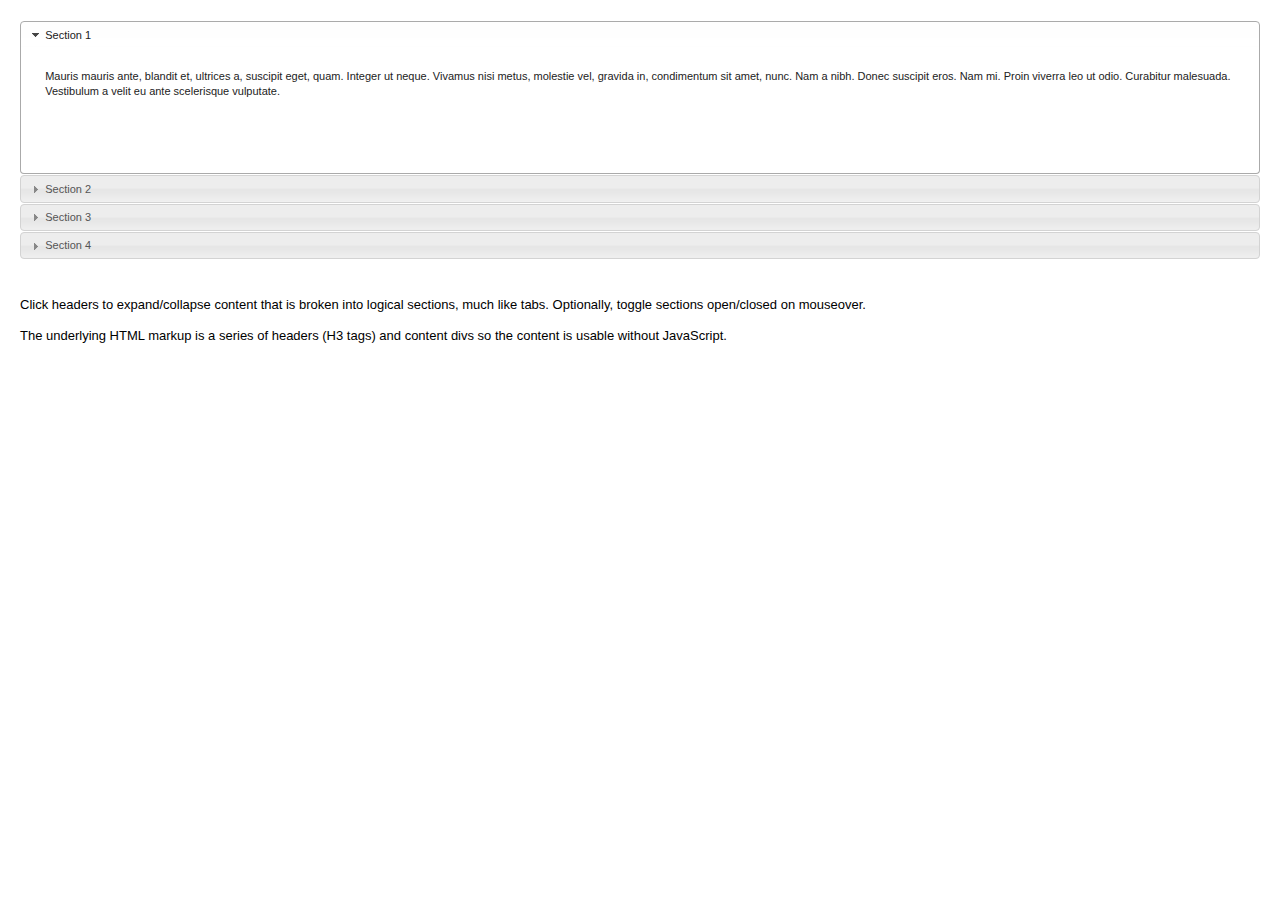
<file: js/jquery-ui-1.8.16.custom/development-bundle/demos/accordion/default.html>
<!DOCTYPE html>
<html lang="en">
<head>
	<meta charset="utf-8">
	<title>jQuery UI Accordion - Default functionality</title>
	<link rel="stylesheet" href="../../themes/base/jquery.ui.all.css">
	<script src="../../jquery-1.6.2.js"></script>
	<script src="../../ui/jquery.ui.core.js"></script>
	<script src="../../ui/jquery.ui.widget.js"></script>
	<script src="../../ui/jquery.ui.accordion.js"></script>
	<link rel="stylesheet" href="../demos.css">
	<script>
	$(function() {
		$( "#accordion" ).accordion();
	});
	</script>
</head>
<body>

<div class="demo">

<div id="accordion">
	<h3><a href="#">Section 1</a></h3>
	<div>
		<p>
		Mauris mauris ante, blandit et, ultrices a, suscipit eget, quam. Integer
		ut neque. Vivamus nisi metus, molestie vel, gravida in, condimentum sit
		amet, nunc. Nam a nibh. Donec suscipit eros. Nam mi. Proin viverra leo ut
		odio. Curabitur malesuada. Vestibulum a velit eu ante scelerisque vulputate.
		</p>
	</div>
	<h3><a href="#">Section 2</a></h3>
	<div>
		<p>
		Sed non urna. Donec et ante. Phasellus eu ligula. Vestibulum sit amet
		purus. Vivamus hendrerit, dolor at aliquet laoreet, mauris turpis porttitor
		velit, faucibus interdum tellus libero ac justo. Vivamus non quam. In
		suscipit faucibus urna.
		</p>
	</div>
	<h3><a href="#">Section 3</a></h3>
	<div>
		<p>
		Nam enim risus, molestie et, porta ac, aliquam ac, risus. Quisque lobortis.
		Phasellus pellentesque purus in massa. Aenean in pede. Phasellus ac libero
		ac tellus pellentesque semper. Sed ac felis. Sed commodo, magna quis
		lacinia ornare, quam ante aliquam nisi, eu iaculis leo purus venenatis dui.
		</p>
		<ul>
			<li>List item one</li>
			<li>List item two</li>
			<li>List item three</li>
		</ul>
	</div>
	<h3><a href="#">Section 4</a></h3>
	<div>
		<p>
		Cras dictum. Pellentesque habitant morbi tristique senectus et netus
		et malesuada fames ac turpis egestas. Vestibulum ante ipsum primis in
		faucibus orci luctus et ultrices posuere cubilia Curae; Aenean lacinia
		mauris vel est.
		</p>
		<p>
		Suspendisse eu nisl. Nullam ut libero. Integer dignissim consequat lectus.
		Class aptent taciti sociosqu ad litora torquent per conubia nostra, per
		inceptos himenaeos.
		</p>
	</div>
</div>

</div><!-- End demo -->

<div class="demo-description">
<p>
Click headers to expand/collapse content that is broken into logical sections, much like tabs.
Optionally, toggle sections open/closed on mouseover.
</p>
<p>
The underlying HTML markup is a series of headers (H3 tags) and content divs so the content is
usable without JavaScript.
</p>
</div><!-- End demo-description -->

</body>
</html>
</file>
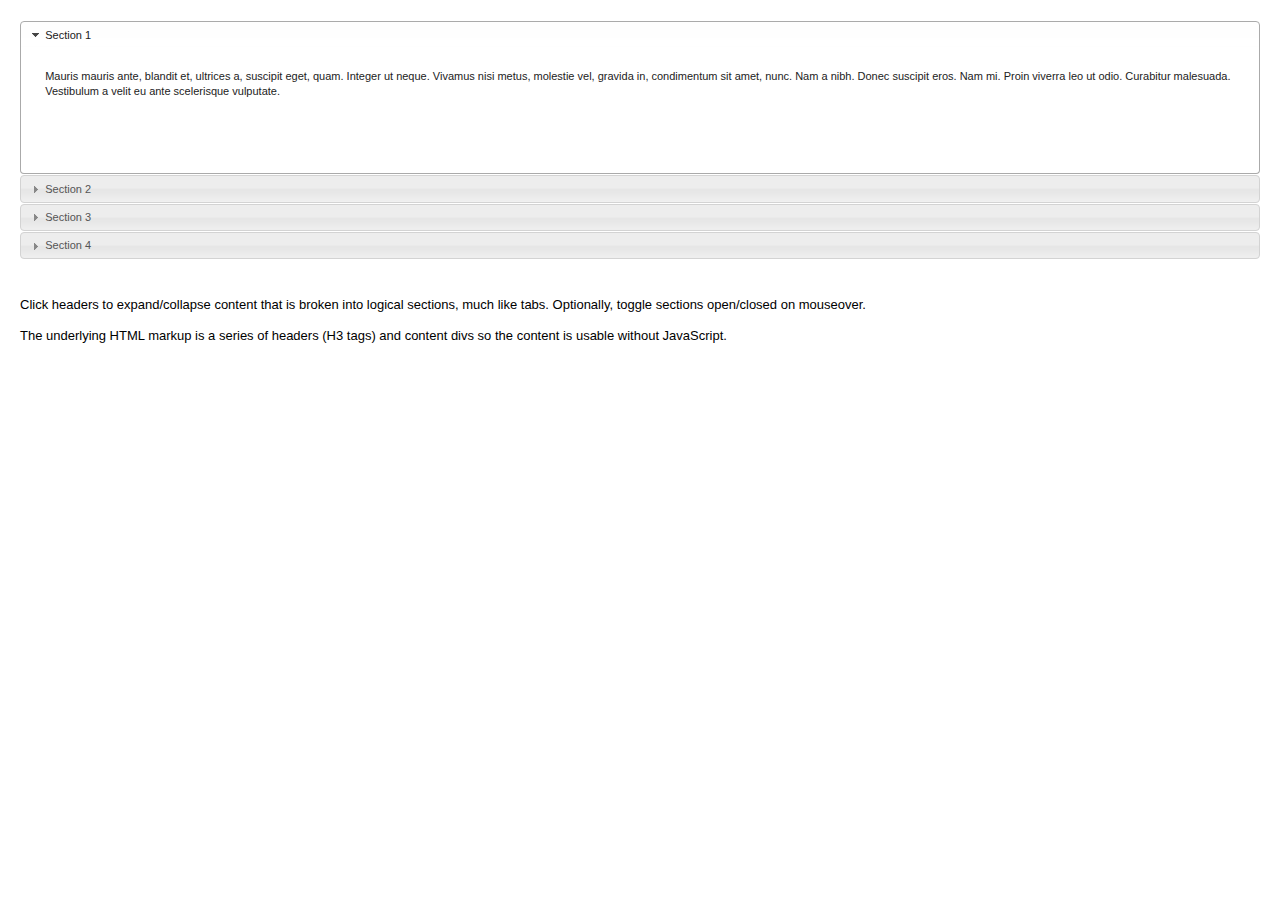
<file: js/jquery-ui-1.8.16.custom/development-bundle/demos/accordion/hoverintent.html>
<!DOCTYPE html>
<html lang="en">
<head>
	<meta charset="utf-8">
	<title>jQuery UI Accordion - Open on hoverintent</title>
	<link rel="stylesheet" href="../../themes/base/jquery.ui.all.css">
	<script src="../../jquery-1.6.2.js"></script>
	<script src="../../ui/jquery.ui.core.js"></script>
	<script src="../../ui/jquery.ui.widget.js"></script>
	<script src="../../ui/jquery.ui.accordion.js"></script>
	<link rel="stylesheet" href="../demos.css">
	<script>
	$(function() {
		$("#accordion").accordion({
			event: "click hoverintent"
		});
	});
	
	var cfg = ($.hoverintent = {
		sensitivity: 7,
		interval: 100
	});

	$.event.special.hoverintent = {
		setup: function() {
			$( this ).bind( "mouseover", jQuery.event.special.hoverintent.handler );
		},
		teardown: function() {
			$( this ).unbind( "mouseover", jQuery.event.special.hoverintent.handler );
		},
		handler: function( event ) {
			event.type = "hoverintent";
			var self = this,
				args = arguments,
				target = $( event.target ),
				cX, cY, pX, pY;
			
			function track( event ) {
				cX = event.pageX;
				cY = event.pageY;
			};
			pX = event.pageX;
			pY = event.pageY;
			function clear() {
				target
					.unbind( "mousemove", track )
					.unbind( "mouseout", arguments.callee );
				clearTimeout( timeout );
			}
			function handler() {
				if ( ( Math.abs( pX - cX ) + Math.abs( pY - cY ) ) < cfg.sensitivity ) {
					clear();
					jQuery.event.handle.apply( self, args );
				} else {
					pX = cX;
					pY = cY;
					timeout = setTimeout( handler, cfg.interval );
				}
			}
			var timeout = setTimeout( handler, cfg.interval );
			target.mousemove( track ).mouseout( clear );
			return true;
		}
	};
	</script>
</head>
<body>

<div class="demo">

<div id="accordion">
	<h3><a href="#">Section 1</a></h3>
	<div>
		<p>
		Mauris mauris ante, blandit et, ultrices a, suscipit eget, quam. Integer
		ut neque. Vivamus nisi metus, molestie vel, gravida in, condimentum sit
		amet, nunc. Nam a nibh. Donec suscipit eros. Nam mi. Proin viverra leo ut
		odio. Curabitur malesuada. Vestibulum a velit eu ante scelerisque vulputate.
		</p>
	</div>
	<h3><a href="#">Section 2</a></h3>
	<div>
		<p>
		Sed non urna. Donec et ante. Phasellus eu ligula. Vestibulum sit amet
		purus. Vivamus hendrerit, dolor at aliquet laoreet, mauris turpis porttitor
		velit, faucibus interdum tellus libero ac justo. Vivamus non quam. In
		suscipit faucibus urna.
		</p>
	</div>
	<h3><a href="#">Section 3</a></h3>
	<div>
		<p>
		Nam enim risus, molestie et, porta ac, aliquam ac, risus. Quisque lobortis.
		Phasellus pellentesque purus in massa. Aenean in pede. Phasellus ac libero
		ac tellus pellentesque semper. Sed ac felis. Sed commodo, magna quis
		lacinia ornare, quam ante aliquam nisi, eu iaculis leo purus venenatis dui.
		</p>
		<ul>
			<li>List item one</li>
			<li>List item two</li>
			<li>List item three</li>
		</ul>
	</div>
	<h3><a href="#">Section 4</a></h3>
	<div>
		<p>
		Cras dictum. Pellentesque habitant morbi tristique senectus et netus
		et malesuada fames ac turpis egestas. Vestibulum ante ipsum primis in
		faucibus orci luctus et ultrices posuere cubilia Curae; Aenean lacinia
		mauris vel est.
		</p>
		<p>
		Suspendisse eu nisl. Nullam ut libero. Integer dignissim consequat lectus.
		Class aptent taciti sociosqu ad litora torquent per conubia nostra, per
		inceptos himenaeos.
		</p>
	</div>
</div>

</div><!-- End demo -->

<div class="demo-description">
<p>
Click headers to expand/collapse content that is broken into logical sections, much like tabs.
Optionally, toggle sections open/closed on mouseover.
</p>
<p>
The underlying HTML markup is a series of headers (H3 tags) and content divs so the content is
usable without JavaScript.
</p>
</div><!-- End demo-description -->

</body>
</html>
</file>
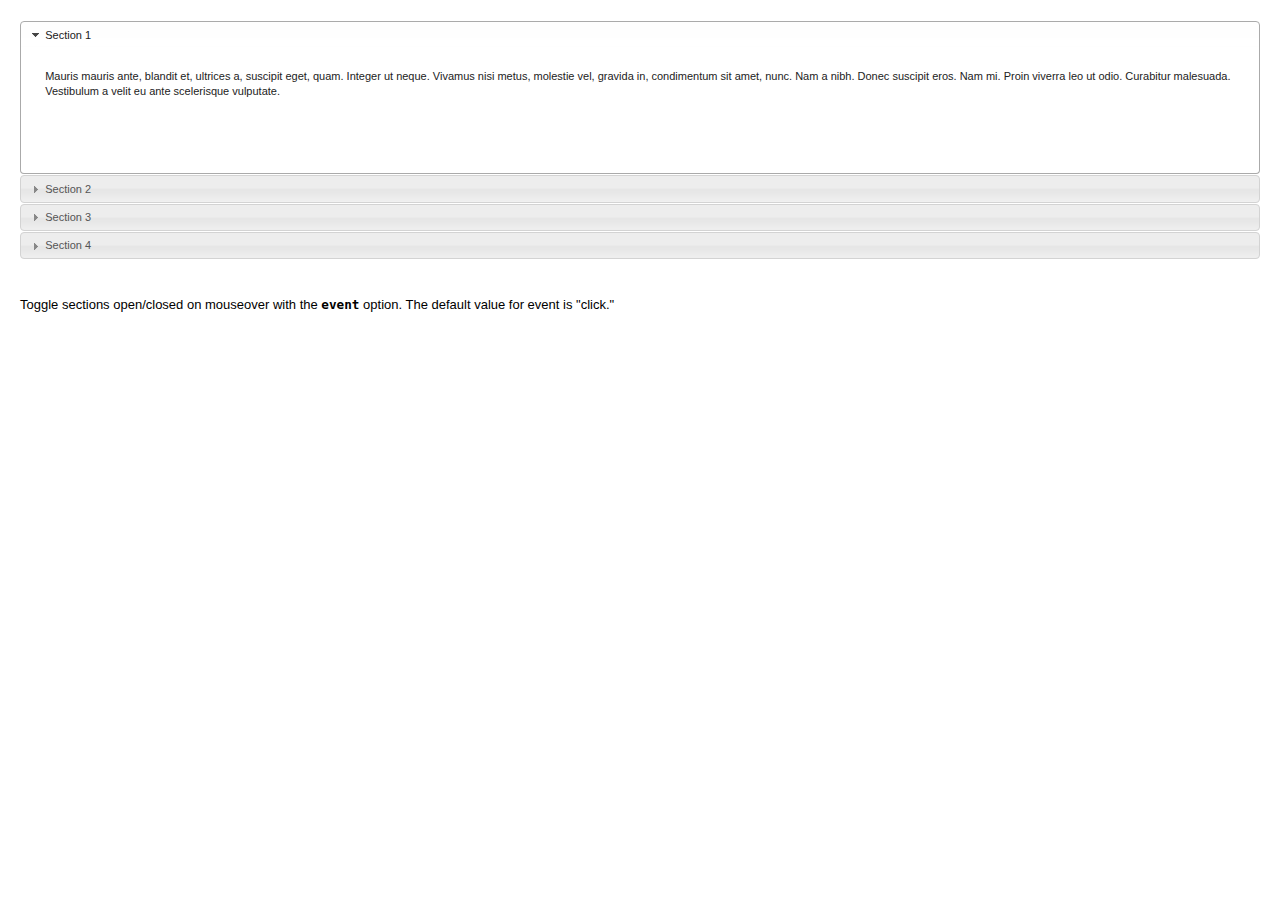
<file: js/jquery-ui-1.8.16.custom/development-bundle/demos/accordion/mouseover.html>
<!DOCTYPE html>
<html lang="en">
<head>
	<meta charset="utf-8">
	<title>jQuery UI Accordion - Open on mouseover</title>
	<link rel="stylesheet" href="../../themes/base/jquery.ui.all.css">
	<script src="../../jquery-1.6.2.js"></script>
	<script src="../../ui/jquery.ui.core.js"></script>
	<script src="../../ui/jquery.ui.widget.js"></script>
	<script src="../../ui/jquery.ui.accordion.js"></script>
	<link rel="stylesheet" href="../demos.css">
	<script>
	$(function() {
		$( "#accordion" ).accordion({
			event: "mouseover"
		});
	});
	</script>
</head>
<body>

<div class="demo">

<div id="accordion">
	<h3><a href="#">Section 1</a></h3>
	<div>
		<p>Mauris mauris ante, blandit et, ultrices a, suscipit eget, quam. Integer ut neque. Vivamus nisi metus, molestie vel, gravida in, condimentum sit amet, nunc. Nam a nibh. Donec suscipit eros. Nam mi. Proin viverra leo ut odio. Curabitur malesuada. Vestibulum a velit eu ante scelerisque vulputate.</p>
	</div>
	<h3><a href="#">Section 2</a></h3>
	<div>
		<p>Sed non urna. Donec et ante. Phasellus eu ligula. Vestibulum sit amet purus. Vivamus hendrerit, dolor at aliquet laoreet, mauris turpis porttitor velit, faucibus interdum tellus libero ac justo. Vivamus non quam. In suscipit faucibus urna. </p>
	</div>
	<h3><a href="#">Section 3</a></h3>
	<div>
		<p>Nam enim risus, molestie et, porta ac, aliquam ac, risus. Quisque lobortis. Phasellus pellentesque purus in massa. Aenean in pede. Phasellus ac libero ac tellus pellentesque semper. Sed ac felis. Sed commodo, magna quis lacinia ornare, quam ante aliquam nisi, eu iaculis leo purus venenatis dui. </p>
		<ul>
			<li>List item one</li>
			<li>List item two</li>
			<li>List item three</li>
		</ul>
	</div>
	<h3><a href="#">Section 4</a></h3>
	<div>
		<p>Cras dictum. Pellentesque habitant morbi tristique senectus et netus et malesuada fames ac turpis egestas. Vestibulum ante ipsum primis in faucibus orci luctus et ultrices posuere cubilia Curae; Aenean lacinia mauris vel est. </p><p>Suspendisse eu nisl. Nullam ut libero. Integer dignissim consequat lectus. Class aptent taciti sociosqu ad litora torquent per conubia nostra, per inceptos himenaeos. </p>
	</div>
</div>

</div><!-- End demo -->



<div class="demo-description">
<p>Toggle sections open/closed on mouseover with the <code>event</code> option. The default value for event is "click."</p>
</div><!-- End demo-description -->

</body>
</html>
</file>
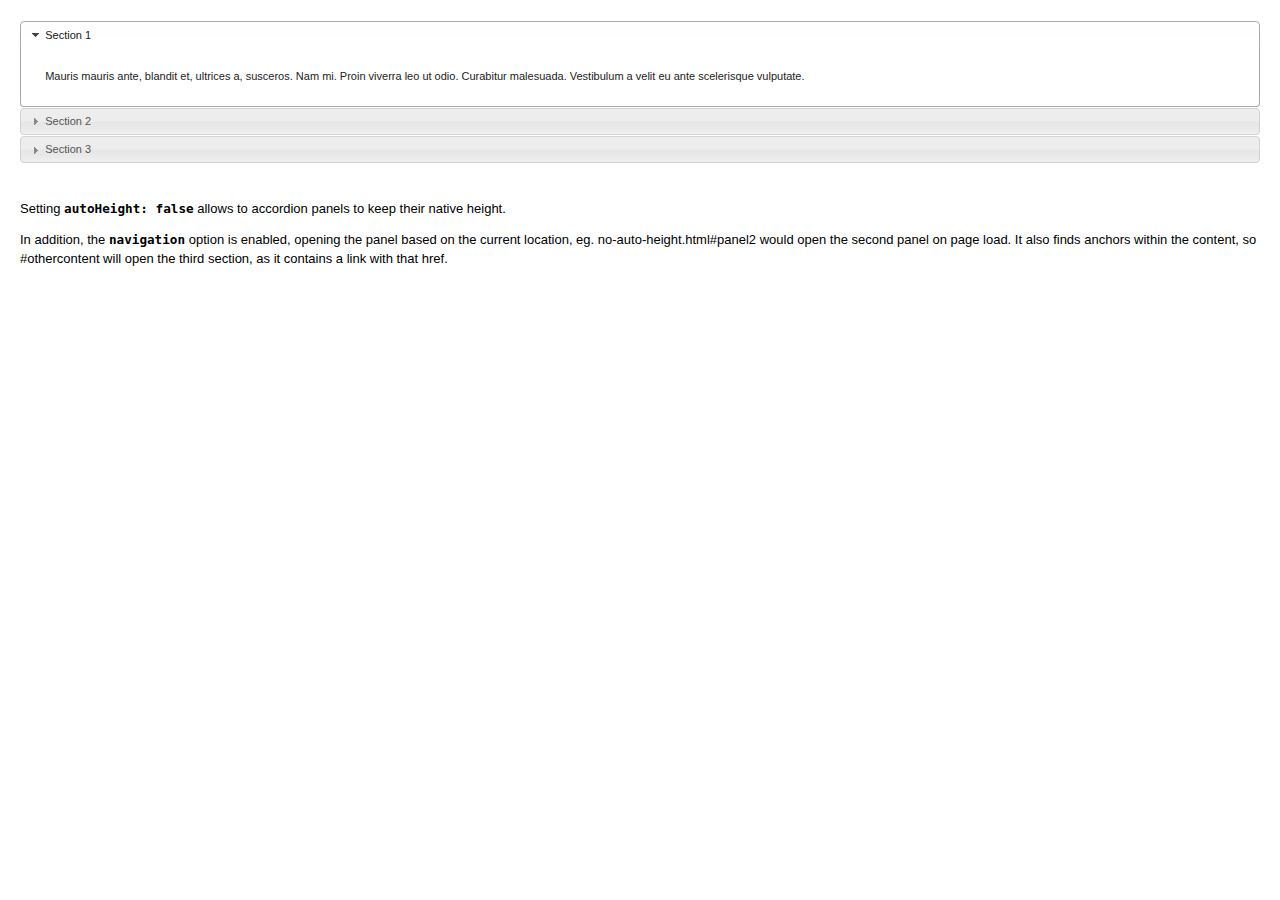
<file: js/jquery-ui-1.8.16.custom/development-bundle/demos/accordion/no-auto-height.html>
<!DOCTYPE html>
<html lang="en">
<head>
	<meta charset="utf-8">
	<title>jQuery UI Accordion - No auto height</title>
	<link rel="stylesheet" href="../../themes/base/jquery.ui.all.css">
	<script src="../../jquery-1.6.2.js"></script>
	<script src="../../ui/jquery.ui.core.js"></script>
	<script src="../../ui/jquery.ui.widget.js"></script>
	<script src="../../ui/jquery.ui.accordion.js"></script>
	<link rel="stylesheet" href="../demos.css">
	<script>
	$(function() {
		$( "#accordion" ).accordion({
			autoHeight: false,
			navigation: true
		});
	});
	</script>
</head>
<body>

<div class="demo">

<div id="accordion">
	<h3><a href="#section1">Section 1</a></h3>
	<div>
		<p>Mauris mauris ante, blandit et, ultrices a, susceros. Nam mi. Proin viverra leo ut odio. Curabitur malesuada. Vestibulum a velit eu ante scelerisque vulputate.</p>
	</div>
	<h3><a href="#section2">Section 2</a></h3>
	<div>
		<p>Sed non urna. Donec et ante. Phasellus eu ligula. Vestibulum sit amet purus. Vivamus hendrerit, dolor at aliquet laoreet, mauris turpis porttitor velit, faucibus interdum tellus libero ac justo. Vivamus non quam. In suscipit faucibus urna. </p>
	</div>
	<h3><a href="#section3">Section 3</a></h3>
	<div>
		<p>Nam enim risus, molestie et, porta ac, aliquam ac, risus. Quisque lobortis. Phasellus pellentesque purus in massa. Aenean in pede. Phasellus ac libero ac tellus pellentesque semper. Sed ac felis. Sed commodo, magna quis lacinia ornare, quam ante aliquam nisi, eu iaculis leo purus venenatis dui. </p>
		<ul>
			<li>List item</li>
			<li>List item</li>
			<li>List item</li>
			<li>List item</li>
			<li>List item</li>
			<li>List item</li>
			<li>List item</li>
		</ul>
		<a href="#othercontent">Link to other content</a>
	</div>
</div>

</div><!-- End demo -->



<div class="demo-description">
<p>Setting <code>autoHeight: false</code> allows to accordion panels to keep their native height.</p>
<p>In addition, the <code>navigation</code> option is enabled, opening the panel based on the current location, eg. no-auto-height.html#panel2 would open the second panel on page load. It also finds anchors within the content, so #othercontent will open the third section, as it contains a link with that href.</p>
</div><!-- End demo-description -->

</body>
</html>
</file>
<file: js/jquery-ui-1.8.16.custom/development-bundle/demos/demos.css>
body {
	font-size: 62.5%;
}

table {
	font-size: 1em;
}

/* Site
   -------------------------------- */

body {
	font-family: "Trebuchet MS", "Helvetica", "Arial",  "Verdana", "sans-serif";
}

/* Layout
   -------------------------------- */

.layout-grid {
	width: 960px;
}

.layout-grid td {
	vertical-align: top;
}

.layout-grid td.left-nav {
	width: 140px;
}

.layout-grid td.normal {
	border-left: 1px solid #eee;
	padding: 20px 24px;
	font-family: "Trebuchet MS", "Helvetica", "Arial",  "Verdana", "sans-serif";
}

.layout-grid td.demos {
	background: url('/images/demos_bg.jpg') no-repeat;
	height: 337px;
	overflow: hidden;
}

/* Normal
   -------------------------------- */

.normal h3,
.normal h4 {
	margin: 0;
	font-weight: normal;
}

.normal h3 {
	padding: 0 0 9px;
	font-size: 1.8em;
}

.normal h4 {
	padding-bottom: 21px;
	border-bottom: 1px dashed #999;
	font-size: 1.2em;
	font-weight: bold;
}

.normal p {
	font-size: 1.2em;
}

/* Demos */

.demos-nav, .demos-nav dt, .demos-nav dd, .demos-nav ul, .demos-nav li {
	margin: 0;
	padding: 0
}

.demos-nav {
	float: left;
	width: 170px;
	font-size: 1.3em;
}

.demos-nav dt,
.demos-nav h4 {
	margin: 0;
	padding: 0;
	font: normal 1.1em "Trebuchet MS", "Helvetica", "Arial",  "Verdana", "sans-serif";
	color: #e87b10;
}

.demos-nav dt,
.demos-nav h4 {
	margin-top: 1.5em;
	margin-bottom: 0;
	padding-left: 8px;
	padding-bottom:5px;
	line-height: 1.2em;
	border-bottom: 1px solid #F4F4F4;
}

.demos-nav dd a,
.demos-nav li a {
	border-bottom: 1px solid #F4F4F4;
	display:block;
	padding: 4px 3px 4px 8px;
	font-size: 90%;
	text-decoration: none;
	color: #555 ;
	margin:2px 0;
	height:13px;
}

.demos-nav dd a:hover,
.demos-nav dd a:focus,
.demos-nav dd a:hover,
.demos-nav dd a:focus {
	background: #f3f3f3;
	color:#000;
	-moz-border-radius: 5px; -webkit-border-radius: 5px;
}
 .demos-nav dd a.selected {
	background: #555;
	color:#ffffff;
	-moz-border-radius: 5px; -webkit-border-radius: 5px;
}


/* new styles for demo pages, added by Filament 12.29.08
eventually we should convert the font sizes to ems -- using px for now to minimize style conflicts
*/

.normal h3.demo-header { font-size:32px; padding:0 0 5px; border-bottom:1px solid #eee; text-transform: capitalize; }
.normal h4.demo-subheader { font-size:10px; text-transform: uppercase; color:#999; padding:8px 0 3px; border:0; margin:0; }
.normal a:link,
.normal a:visited { color:#1b75bb; text-decoration:none; }
.normal a:hover,
.normal a:active { color:#0b559b; }

#demo-config { padding:20px 0 0; }

#demo-frame { float:left; width:540px; height:380px; border:1px solid #ddd; overflow: auto; position: relative; }
#demo-frame h3, #demo-frame h4 { padding: 0; font-weight: bold; font-size: 1em; }

#demo-config-menu { float:right; width:180px;  }
#demo-config-menu h4 { font-size:13px; color:#666; font-weight:normal; border:0; padding-left:18px; }

#demo-config-menu ul { list-style: none; padding: 0; margin: 0; }

#demo-config-menu li { font-size:12px; padding:0 0 0 10px; margin:3px 0; zoom: 1; }

#demo-config-menu li a:link,
#demo-config-menu li a:visited { display:block; padding:1px 8px 4px; border-bottom:1px dotted #b3b3b3; }
* html #demo-config-menu li a:link,
* html #demo-config-menu li a:visited { padding:1px 8px 2px; }
#demo-config-menu li a:hover,
#demo-config-menu li a:active { background-color:#f6f6f6; }

#demo-config-menu li.demo-config-on { background: url(images/demo-config-on-tile.gif) repeat-x left center; }

#demo-config-menu li.demo-config-on a:link,
#demo-config-menu li.demo-config-on a:visited,
#demo-config-menu li.demo-config-on a:hover,
#demo-config-menu li.demo-config-on a:active { background: url(images/demo-config-on.gif) no-repeat left; padding-left:18px; color:#fff; border:0; margin-left:-10px; margin-top: 0px; margin-bottom: 0px; }

#demo-source, #demo-notes {
	clear: both;
	padding: 20px 0 0;
	font-size: 1.3em;
}

#demo-notes { width:520px; color:#333; font-size: 1em; }
#demo-notes p code, .demo-description p code { padding: 0; font-weight: bold; }
#demo-source pre, #demo-source code { padding: 0; }
code, pre { padding:8px 0 8px 20px ; font-size: 1.2em; line-height:130%;  }

#demo-source a:link,
#demo-source a:visited,
#demo-source a:hover,
#demo-source a:active { font-size:12px; padding-left:13px; background-position: left center; background-repeat: no-repeat; }

#demo-source a.source-open:link,
#demo-source a.source-open:visited,
#demo-source a.source-open:hover,
#demo-source a.source-open:active { background-image: url(images/demo-spindown-open.gif); }

#demo-source a.source-closed:link,
#demo-source a.source-closed:visited,
#demo-source a.source-closed:hover,
#demo-source a.source-closed:active { background-image: url(images/demo-spindown-closed.gif); }

div.demo {
	padding:12px;
	font-family: "Trebuchet MS", "Arial", "Helvetica", "Verdana", "sans-serif";
}

div.demo h3.docs { clear:left; font-size:12px; font-weight:normal; padding:0 0 1em; margin:0; }

div.demo-description {
	clear:both;
	padding:12px;
	font-family: "Trebuchet MS", "Arial", "Helvetica", "Verdana", "sans-serif";
	font-size: 1.3em;
	line-height: 1.4em;
}

.ui-draggable, .ui-droppable {
	background-position: top left;
}

.left-nav .demos-nav {
	padding-right: 10px;
}

#demo-link { font-size:11px;  padding-top: 6px; clear: both; overflow: hidden; }
#demo-link a span.ui-icon { float:left; margin-right:3px; }

/* Component containers
----------------------------------*/
#widget-docs .ui-widget { font-family: Trebuchet MS,Verdana,Arial,sans-serif; font-size: 1em; }
#widget-docs .ui-widget input, #widget-docs .ui-widget select, #widget-docs .ui-widget textarea, #widget-docs .ui-widget button { font-family: Trebuchet MS,Verdana,Arial,sans-serif; font-size: 1em; }
#widget-docs .ui-widget-header { border: 1px solid #ffffff; background: #464646 url(images/464646_40x100_textures_01_flat_100.png) 50% 50% repeat-x; color: #ffffff; font-weight: bold; }
#widget-docs .ui-widget-header a { color: #ffffff; }
#widget-docs .ui-widget-content { border: 1px solid #ffffff; background: #ffffff url(images/ffffff_40x100_textures_01_flat_75.png) 50% 50% repeat-x; color: #222222; }
#widget-docs .ui-widget-content a { color: #222222; }

/* Interaction states
----------------------------------*/
#widget-docs .ui-state-default, #widget-docs .ui-widget-content #widget-docs .ui-state-default { border: 1px solid #666666; background: #555555 url(images/555555_40x100_textures_03_highlight_soft_75.png) 50% 50% repeat-x; font-weight: normal; color: #ffffff; outline: none; }
#widget-docs .ui-state-default a { color: #ffffff; text-decoration: none; outline: none; }
#widget-docs .ui-state-hover, #widget-docs .ui-widget-content #widget-docs .ui-state-hover, #widget-docs .ui-state-focus, #widget-docs .ui-widget-content #widget-docs .ui-state-focus { border: 1px solid #666666; background: #444444 url(images/444444_40x100_textures_03_highlight_soft_60.png) 50% 50% repeat-x; font-weight: normal; color: #ffffff; outline: none; }
#widget-docs .ui-state-hover a { color: #ffffff; text-decoration: none; outline: none; }
#widget-docs .ui-state-active, #widget-docs .ui-widget-content #widget-docs .ui-state-active { border: 1px solid #666666; background: #ffffff url(images/ffffff_40x100_textures_01_flat_65.png) 50% 50% repeat-x; font-weight: normal; color: #F6921E; outline: none; }
#widget-docs .ui-state-active a { color: #F6921E; outline: none; text-decoration: none; }

/* Interaction Cues
----------------------------------*/
#widget-docs .ui-state-highlight, #widget-docs .ui-widget-content #widget-docs .ui-state-highlight {border: 1px solid #fcefa1; background: #fbf9ee url(images/fbf9ee_40x100_textures_02_glass_55.png) 50% 50% repeat-x; color: #363636; }
#widget-docs .ui-state-error, #widget-docs .ui-widget-content #widget-docs .ui-state-error {border: 1px solid #cd0a0a; background: #fef1ec url(images/fef1ec_40x100_textures_05_inset_soft_95.png) 50% bottom repeat-x; color: #cd0a0a; }
#widget-docs .ui-state-error-text, #widget-docs .ui-widget-content #widget-docs .ui-state-error-text { color: #cd0a0a; }
#widget-docs .ui-state-disabled, #widget-docs .ui-widget-content #widget-docs .ui-state-disabled { opacity: .35; filter:Alpha(Opacity=35); background-image: none; }
#widget-docs .ui-priority-primary, #widget-docs .ui-widget-content #widget-docs .ui-priority-primary { font-weight: bold; }
#widget-docs .ui-priority-secondary, #widget-docs .ui-widget-content #widget-docs .ui-priority-secondary { opacity: .7; filter:Alpha(Opacity=70); font-weight: normal; }

/* Icons
----------------------------------*/

/* states and images */
#demo-frame-wrapper .ui-icon, #widget-docs .ui-icon { width: 16px; height: 16px; background-image: url(images/222222_256x240_icons_icons.png); }
#widget-docs .ui-widget-content .ui-icon {background-image: url(images/222222_256x240_icons_icons.png); }
#widget-docs .ui-widget-header .ui-icon {background-image: url(images/222222_256x240_icons_icons.png); }
#widget-docs .ui-state-default .ui-icon { background-image: url(images/888888_256x240_icons_icons.png); }
#widget-docs .ui-state-hover .ui-icon, #widget-docs .ui-state-focus .ui-icon {background-image: url(images/454545_256x240_icons_icons.png); }
#widget-docs .ui-state-active .ui-icon {background-image: url(images/454545_256x240_icons_icons.png); }
#widget-docs .ui-state-highlight .ui-icon {background-image: url(images/2e83ff_256x240_icons_icons.png); }
#widget-docs .ui-state-error .ui-icon, #widget-docs .ui-state-error-text .ui-icon {background-image: url(images/cd0a0a_256x240_icons_icons.png); }


/* Misc visuals
----------------------------------*/

/* Corner radius */
#widget-docs .ui-corner-tl { -moz-border-radius-topleft: 4px; -webkit-border-top-left-radius: 4px; }
#widget-docs .ui-corner-tr { -moz-border-radius-topright: 4px; -webkit-border-top-right-radius: 4px; }
#widget-docs .ui-corner-bl { -moz-border-radius-bottomleft: 4px; -webkit-border-bottom-left-radius: 4px; }
#widget-docs .ui-corner-br { -moz-border-radius-bottomright: 4px; -webkit-border-bottom-right-radius: 4px; }
#widget-docs .ui-corner-top { -moz-border-radius-topleft: 4px; -webkit-border-top-left-radius: 4px; -moz-border-radius-topright: 4px; -webkit-border-top-right-radius: 4px; }
#widget-docs .ui-corner-bottom { -moz-border-radius-bottomleft: 4px; -webkit-border-bottom-left-radius: 4px; -moz-border-radius-bottomright: 4px; -webkit-border-bottom-right-radius: 4px; }
#widget-docs .ui-corner-right {  -moz-border-radius-topright: 4px; -webkit-border-top-right-radius: 4px; -moz-border-radius-bottomright: 4px; -webkit-border-bottom-right-radius: 4px; }
#widget-docs .ui-corner-left { -moz-border-radius-topleft: 4px; -webkit-border-top-left-radius: 4px; -moz-border-radius-bottomleft: 4px; -webkit-border-bottom-left-radius: 4px; }
#widget-docs .ui-corner-all { -moz-border-radius: 4px; -webkit-border-radius: 4px; }

/* Overlays */
#widget-docs .ui-widget-overlay { background: #aaaaaa url(images/aaaaaa_40x100_textures_01_flat_0.png) 50% 50% repeat-x; opacity: .30;filter:Alpha(Opacity=30); }
#widget-docs .ui-widget-shadow { margin: -8px 0 0 -8px; padding: 8px; background: #aaaaaa url(images/aaaaaa_40x100_textures_01_flat_0.png) 50% 50% repeat-x; opacity: .30;filter:Alpha(Opacity=30); -moz-border-radius: 8px; -webkit-border-radius: 8px; }

/*
----------------------------------*/

#widget-docs { margin:20px 0 0; border: none; }

#widget-docs h2, #widget-docs h3, #widget-docs h4, #widget-docs p, #widget-docs ul, #widget-docs code { margin:0; padding:0; }
#widget-docs code { display:block; color:#444; font-size:.9em; margin:0 0 1em; }
#widget-docs code strong { color:#000; }
#widget-docs p { margin:0 3em 1.2em 0; }
#widget-docs p.intro { font-size:13px; color:#666; line-height:1.3; }
#widget-docs ul { list-style-type: none; }

#widget-docs h2 { font-size:16px; margin:1.2em 0 .5em; }
#widget-docs h3 { font-size:14px; color:#e6820E; margin:1.5em 0 .5em; }
.normal #widget-docs h4 { font-size:12px; color:#000; border:0; margin:0 0 .5em; }

#docs-overview-main { width:400px; }
#docs-overview-sidebar { float:right; width:200px; }
#docs-overview-sidebar a span { color:#666; }
#widget-docs #docs-overview-main p { margin-right:0; }
#widget-docs #docs-overview-sidebar h4 { padding-left:0; }

.docs-list-header { float:left; width:100%; margin:10px 0 0; border-bottom:1px solid #eee; }
#widget-docs .docs-list-header h2 { float:left; margin:0; }
#widget-docs .docs-list-header p { float:right; margin:5px 0; font-size:11px; }

.docs-list { float:left; width:100%; padding:0 0 10px; }
.docs-list .param-header { float:left; clear:left; width:100%; padding:8px 0; border-top:1px solid #eee; }
#widget-docs .param-header h3, #widget-docs .param-header p { margin:0; float:left; }
#widget-docs .param-header h3 { width:50%; }
#widget-docs .param-header h3 span { background: url(images/demo-spindown-closed.gif) no-repeat left; padding-left:13px; }
#widget-docs .param-open .param-header h3 span { background: url(images/demo-spindown-open.gif) no-repeat left; }
#widget-docs .param-header p { width:24%; }
#widget-docs .param-header p.param-type span { background: url(images/icon-docs-info.gif) no-repeat left; cursor:pointer; border-bottom:1px dashed #ccc; padding-left:15px; }

.param-details { padding-left:13px; }
.param-args { margin:0 0 1.5em; border-top:1px dotted #ccc;}
.param-args td { padding:3px 30px 3px 5px; border-bottom:1px dotted #ccc;  }


/* overrides for ui-tab styles */
#widget-docs ul.ui-tabs-nav { padding:0 0 0 8px; }
#widget-docs .ui-tabs-nav li { margin:5px 5px 0 0; }

#widget-docs .ui-tabs-nav li a:link,
#widget-docs .ui-tabs-nav li a:visited,
#widget-docs .ui-tabs-nav li a:hover,
#widget-docs .ui-tabs-nav li a:active { font-size:14px; padding:4px 1.2em 3px; color:#fff; }

#widget-docs .ui-tabs-nav li.ui-tabs-selected a:link,
#widget-docs .ui-tabs-nav li.ui-tabs-selected a:visited,
#widget-docs .ui-tabs-nav li.ui-tabs-selected a:hover,
#widget-docs .ui-tabs-nav li.ui-tabs-selected a:active { color:#e6820E; }

#widget-docs .ui-tabs-panel { padding:20px 9px; font-size:12px; line-height:1.4; color:#000; }

#widget-docs .ui-widget-content a:link,
#widget-docs .ui-widget-content a:visited { color:#1b75bb; text-decoration:none; }
#widget-docs .ui-widget-content a:hover,
#widget-docs .ui-widget-content a:active { color:#0b559b; }
</file>
